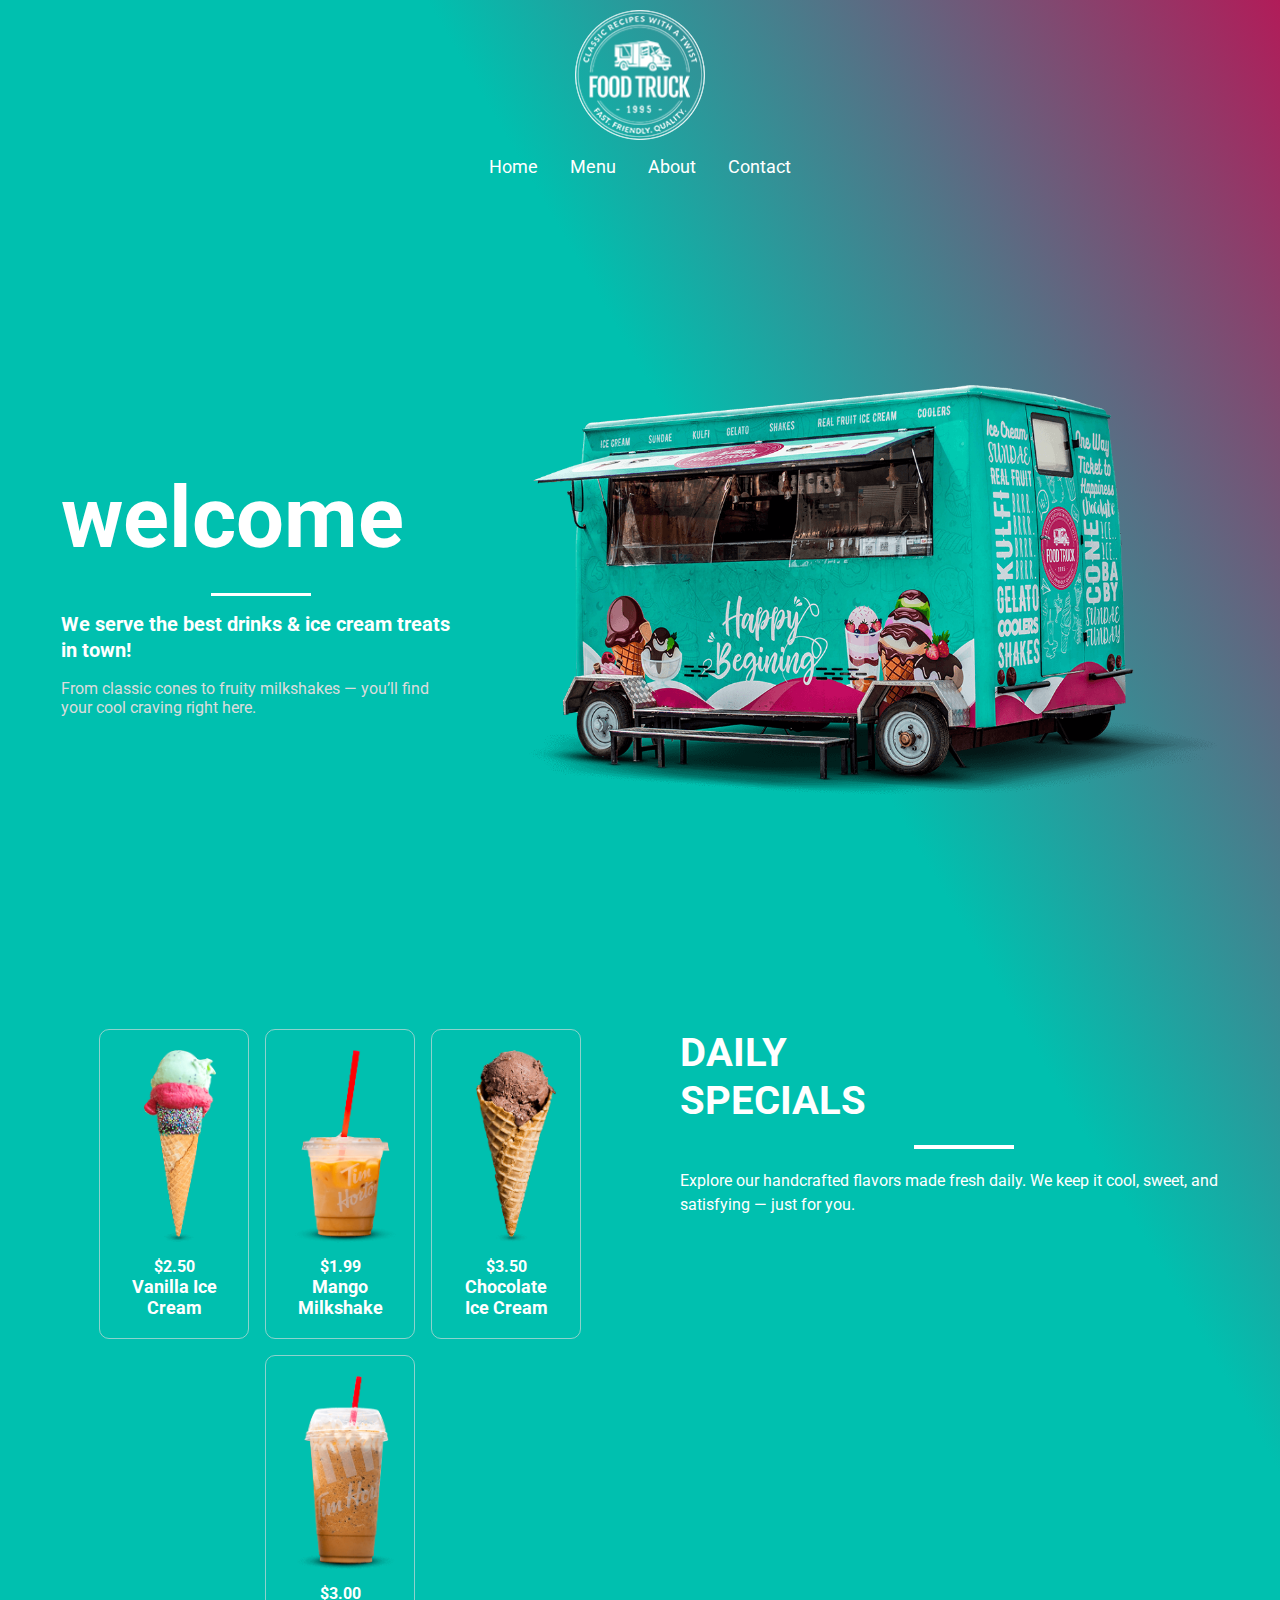
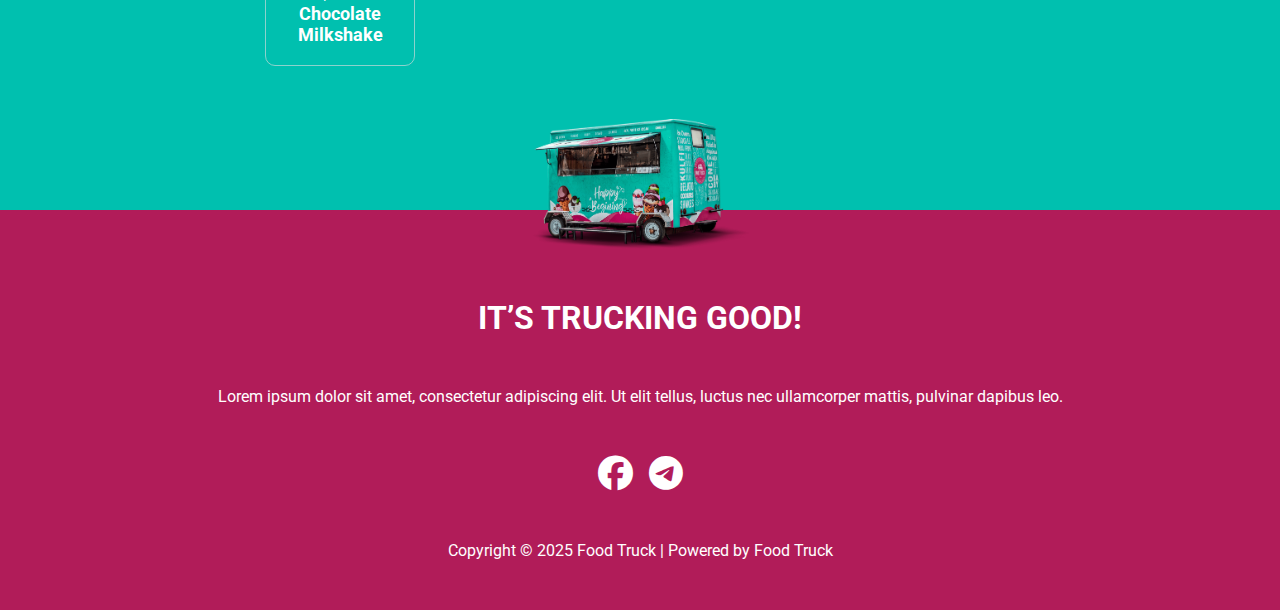
<file: index.html>
<!DOCTYPE html>
<html lang="en">
<head>
    <meta charset="UTF-8">
    <meta name="viewport" content="width=device-width, initial-scale=1.0">
    <title>Document</title>
    <link rel="stylesheet" href="style.css">
    <link rel="stylesheet" href="https://cdnjs.cloudflare.com/ajax/libs/font-awesome/6.7.2/css/all.min.css" integrity="sha512-Evv84Mr4kqVGRNSgIGL/F/aIDqQb7xQ2vcrdIwxfjThSH8CSR7PBEakCr51Ck+w+/U6swU2Im1vVX0SVk9ABhg==" crossorigin="anonymous" referrerpolicy="no-referrer" />
    <link href="https://fonts.googleapis.com/css2?family=Roboto:ital,wght@0,100..900;1,100..900&display=swap" rel="stylesheet">
</head>
<body>
    <header class="header">
        <img src="./img/logo-regular-free-img.png" alt="Logo">
        <nav class="navbar">
            <ul type="none">
                <li><a href="index.html">Home</a></li>
                <li><a href="menu.html">Menu</a></li>
                <li><a href="about.html">About</a></li>
                <li><a href="contact.html">Contact</a></li>
            </ul>
        </nav>
    </header>
    <main class="main-container">
        <section class="container">
            <div class="heroSection">
                <article>welcome</article>
                <div class="ruller"></div>
                <h1>We serve the best drinks & ice cream treats in town!</h1>
                <p>From classic cones to fruity milkshakes — you’ll find your cool craving right here.</p>
            </div>
            <img src="./img/truck-001-free-img.png" alt="Ice Cream Truck">
        </section>

        <section class="dailySpecial">
            <div class="thumbnails">
                <div class="item">
                    <img src="./img/product-005-free-img.png" alt="Vanilla Ice Cream">
                    <div>
                        <p class="price">$2.50</p>
                        <h3>vanilla ice cream</h3>
                    </div>
                </div>
                <div class="item">
                    <img src="./img/product-001-free-img.png" alt="Mango Milkshake">
                    <div>
                        <p class="price">$1.99</p>
                        <h3>Mango Milkshake</h3>
                    </div>
                </div>
                <div class="item">
                    <img src="./img/product-003-free-img.png" alt="Chocolate Ice Cream">
                    <div>
                        <p class="price">$3.50</p>
                        <h3>chocolate ice cream</h3>
                    </div>
                </div>
                <div class="item">
                    <img src="./img/product-002-free-img.png" alt="Chocolate Milkshake">
                    <div>
                        <p class="price">$3.00</p>
                        <h3>chocolate milkshake</h3>
                    </div>
                </div>
            </div>

            <div class="text">
                <h2>daily <br> specials</h2>
                <hr />
                <p>
                    Explore our handcrafted flavors made fresh daily. We keep it cool, sweet, and satisfying — just for you.
                </p>
            </div>
        </section>
    </main>
    <footer class="footer">
        <img src="./img/truck-001-free-img.png" alt="">
        <h1>IT’S TRUCKING GOOD!</h1>
        <p>Lorem ipsum dolor sit amet, consectetur adipiscing elit. Ut elit tellus,
            luctus nec ullamcorper mattis, pulvinar dapibus leo.</p>
        <ul type="none" class="footIcon">
            <li ><a href="https://www.facebook.com/korm.taiyi.5"><i class="fa-brands fa-facebook"></i></a></li>
            <li ><a href="https://www.facebook.com/korm.taiyi.5"><i class="fa-brands fa-telegram"></i></a></li>
        </ul>
        <p>Copyright © 2025 Food Truck | Powered by Food Truck</p>
    </footer>
</body>
</html>
</file>
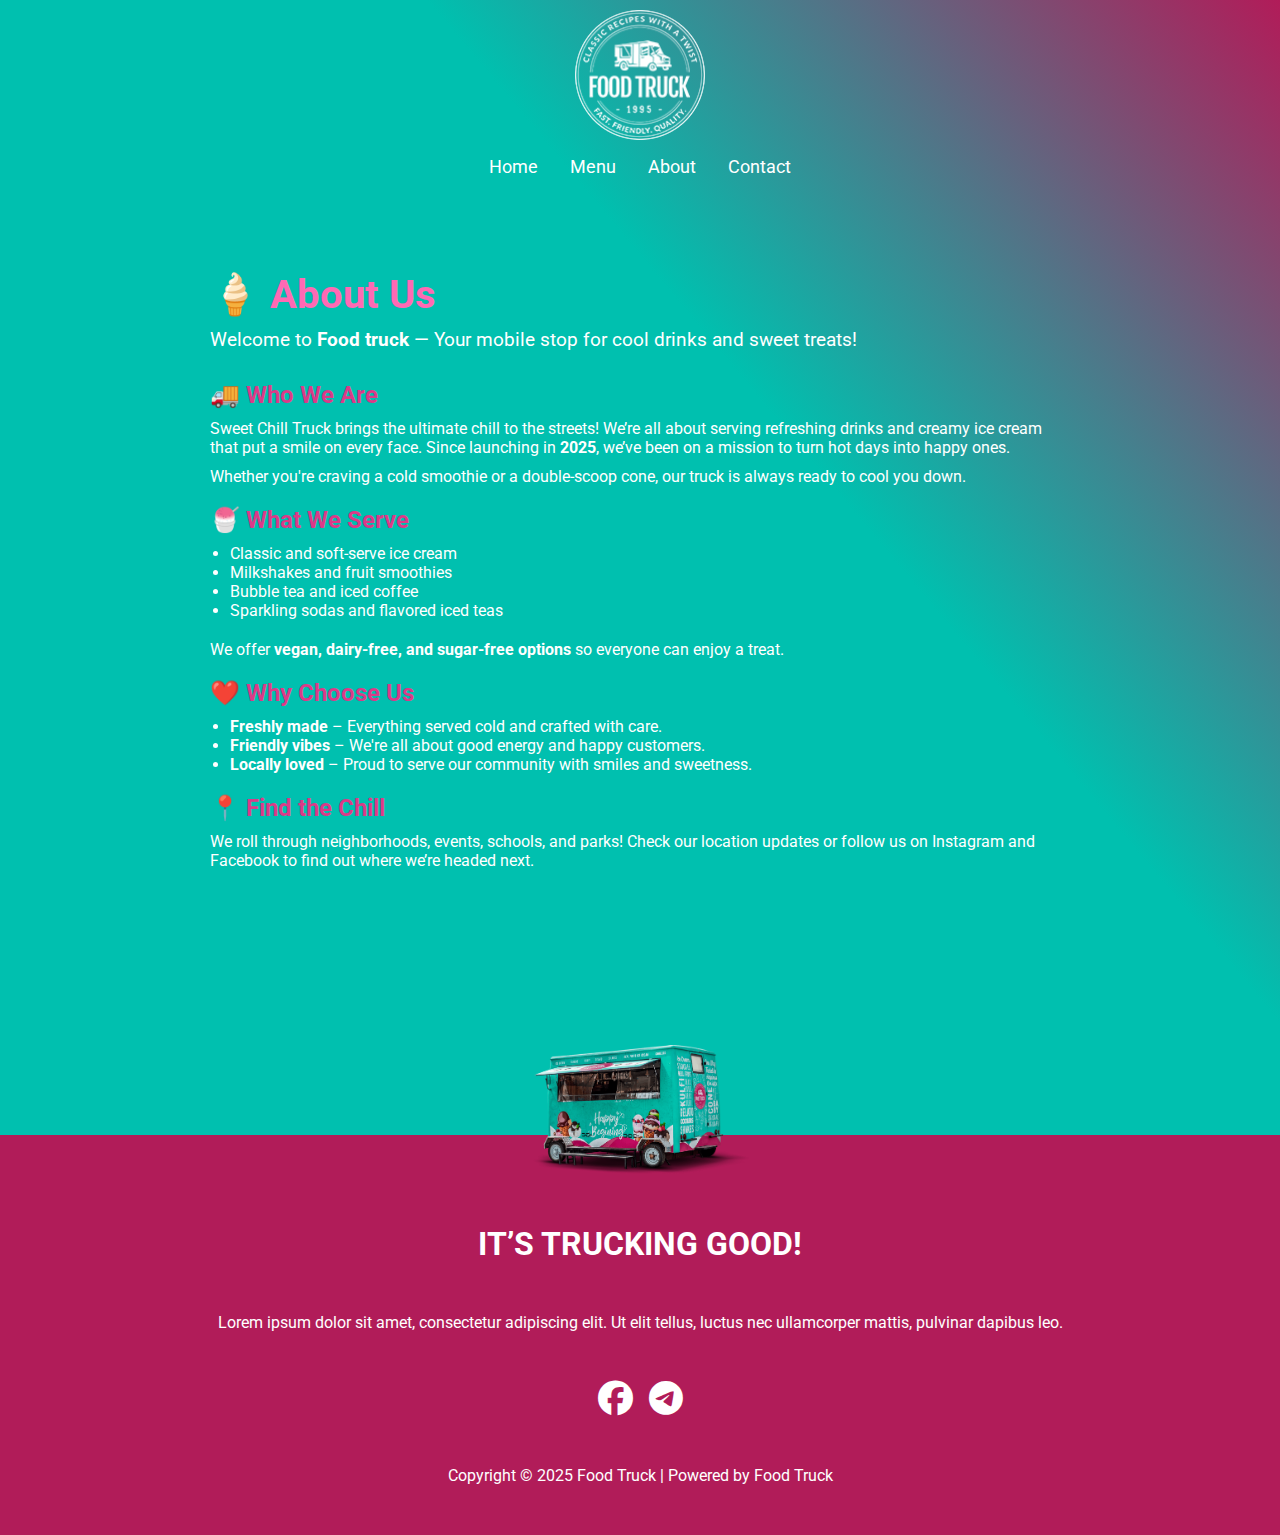
<file: about.html>
<!DOCTYPE html>
<html lang="en">
<head>
    <meta charset="UTF-8">
    <meta name="viewport" content="width=device-width, initial-scale=1.0">
    <title>Document</title>
    <link rel="stylesheet" href="about.css">
    <link rel="stylesheet" href="https://cdnjs.cloudflare.com/ajax/libs/font-awesome/6.7.2/css/all.min.css" integrity="sha512-Evv84Mr4kqVGRNSgIGL/F/aIDqQb7xQ2vcrdIwxfjThSH8CSR7PBEakCr51Ck+w+/U6swU2Im1vVX0SVk9ABhg==" crossorigin="anonymous" referrerpolicy="no-referrer" />
    <link href="https://fonts.googleapis.com/css2?family=Roboto:ital,wght@0,100..900;1,100..900&display=swap" rel="stylesheet">
</head>
<body>
    <header class="header">
        <img src="./img/logo-regular-free-img.png" alt="">
        <nav class="navbar">
            <ul type="none">
                <li><a href="index.html">Home</a></li>
                <li><a href="menu.html">Menu</a></li>
                <li><a href="about.html">About</a></li>
                <li><a href="contact.html">Contact</a></li>
            </ul>
        </nav>
    </header>
    <main class="aboutSection">
        <section class="about-section">
            <div class="container">
              <h1>🍦 About Us</h1>
              <p class="intro">
                Welcome to <strong>Food truck</strong> — Your mobile stop for cool drinks and sweet treats!
              </p>
        
              <div class="about-content">
                <h2>🚚 Who We Are</h2>
                <p>
                  Sweet Chill Truck brings the ultimate chill to the streets! We’re all about serving refreshing drinks
                  and creamy ice cream that put a smile on every face. Since launching in <strong>2025</strong>,
                  we’ve been on a mission to turn hot days into happy ones.
                </p>
                <p>
                  Whether you're craving a cold smoothie or a double-scoop cone, our truck is always ready to cool you down.
                </p>
        
                <h2>🍧 What We Serve</h2>
                <ul>
                  <li>Classic and soft-serve ice cream</li>
                  <li>Milkshakes and fruit smoothies</li>
                  <li>Bubble tea and iced coffee</li>
                  <li>Sparkling sodas and flavored iced teas</li>
                </ul>
                <p>
                  We offer <strong>vegan, dairy-free, and sugar-free options</strong> so everyone can enjoy a treat.
                </p>
        
                <h2>❤️ Why Choose Us</h2>
                <ul>
                  <li><strong>Freshly made</strong> – Everything served cold and crafted with care.</li>
                  <li><strong>Friendly vibes</strong> – We're all about good energy and happy customers.</li>
                  <li><strong>Locally loved</strong> – Proud to serve our community with smiles and sweetness.</li>
                </ul>
        
                <h2>📍 Find the Chill</h2>
                <p>
                  We roll through neighborhoods, events, schools, and parks! Check our <a href="#">location updates</a> or
                  follow us on Instagram and Facebook to find out where we’re headed next.
                </p>
              </div>
            </div>
        </section>
    </main>
    <footer class="footer">
        <img src="./img/truck-001-free-img.png" alt="">
        <h1>IT’S TRUCKING GOOD!</h1>
        <p>Lorem ipsum dolor sit amet, consectetur adipiscing elit. Ut elit tellus,
            luctus nec ullamcorper mattis, pulvinar dapibus leo.</p>
        <ul type="none" class="footIcon">
            <li ><a href="https://www.facebook.com/korm.taiyi.5"><i class="fa-brands fa-facebook"></i></a></li>
            <li ><a href="https://www.facebook.com/korm.taiyi.5"><i class="fa-brands fa-telegram"></i></a></li>
        </ul>
        <p>Copyright © 2025 Food Truck | Powered by Food Truck</p>
    </footer>
</body>
</html>
</file>
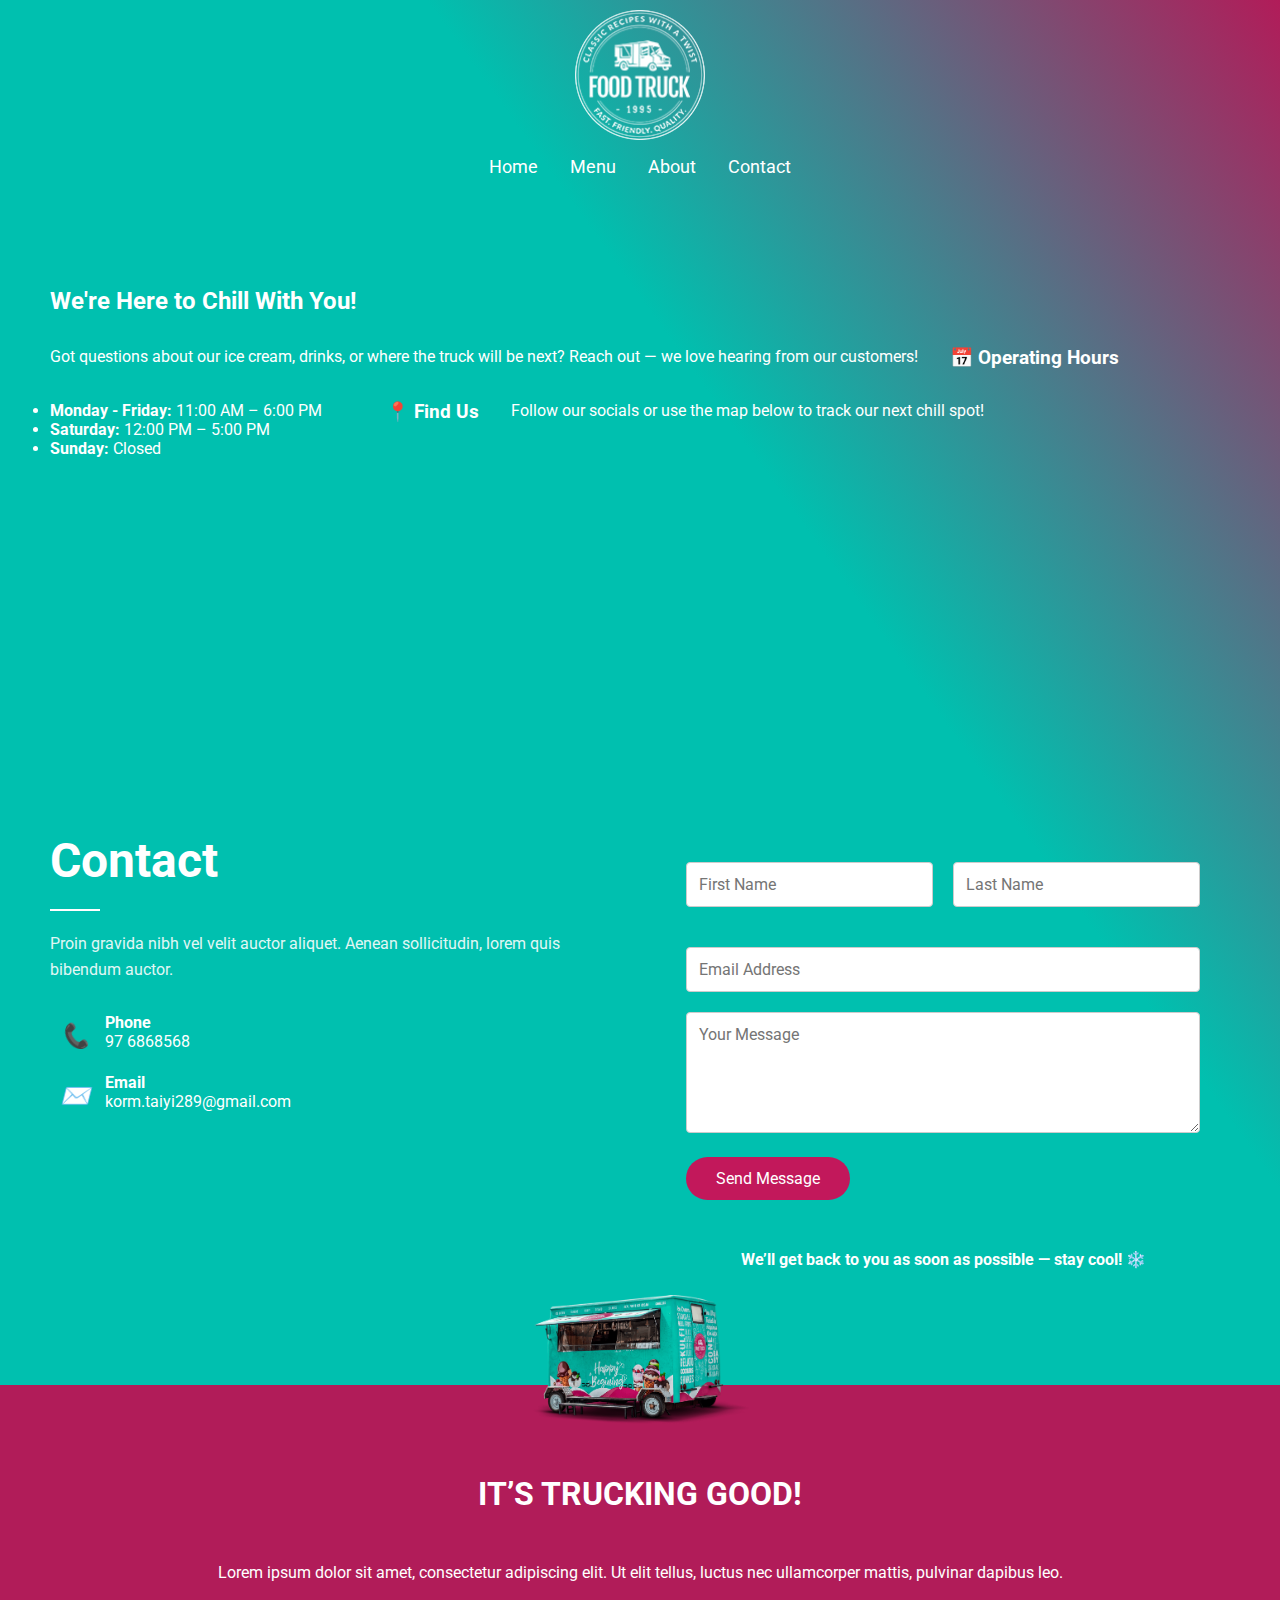
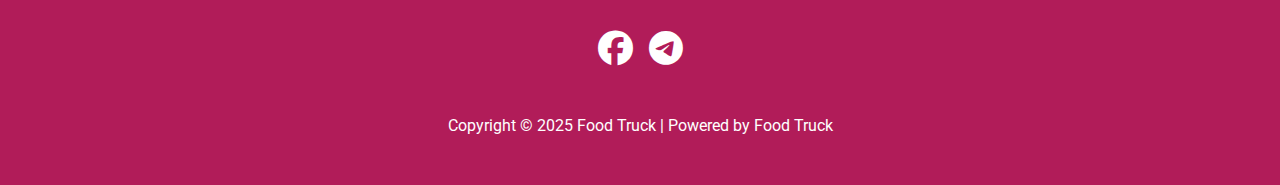
<file: contact.html>
<!DOCTYPE html>
<html lang="en">
  <head>
    <meta charset="UTF-8" />
    <meta name="viewport" content="width=device-width, initial-scale=1.0" />
    <title>Document</title>
    <link rel="stylesheet" href="contact.css" />
    <link
      rel="stylesheet"
      href="https://cdnjs.cloudflare.com/ajax/libs/font-awesome/6.7.2/css/all.min.css"
      integrity="sha512-Evv84Mr4kqVGRNSgIGL/F/aIDqQb7xQ2vcrdIwxfjThSH8CSR7PBEakCr51Ck+w+/U6swU2Im1vVX0SVk9ABhg=="
      crossorigin="anonymous"
      referrerpolicy="no-referrer"
    />
    <link
      href="https://fonts.googleapis.com/css2?family=Roboto:ital,wght@0,100..900;1,100..900&display=swap"
      rel="stylesheet"
    />
  </head>
  <body>
    <header class="header">
      <img src="./img/logo-regular-free-img.png" alt="" />
      <nav class="navbar">
        <ul type="none">
          <li><a href="index.html">Home</a></li>
          <li><a href="menu.html">Menu</a></li>
          <li><a href="about.html">About</a></li>
          <li><a href="contact.html">Contact</a></li>
        </ul>
      </nav>
    </header>
    <main class="contact-page">
      <h2>We're Here to Chill With You!</h2>
      <p>
        Got questions about our ice cream, drinks, or where the truck will be
        next? Reach out — we love hearing from our customers!
      </p>

      <h3>📅 Operating Hours</h3>
      <ul>
        <li><strong>Monday - Friday:</strong> 11:00 AM – 6:00 PM</li>
        <li><strong>Saturday:</strong> 12:00 PM – 5:00 PM</li>
        <li><strong>Sunday:</strong> Closed</li>
      </ul>
        <br>
      <h3>📍 Find Us</h3>
      <p>
        Follow our socials or use the map below to track our next chill spot!
      </p>

      <iframe
        src="https://maps.google.com/maps?q=New+York+City&t=&z=13&ie=UTF8&iwloc=&output=embed"
        width="100%"
        height="300"
        style="border: 0; border-radius: 10px; margin-top: 10px"
        allowfullscreen=""
        loading="lazy"
      ></iframe>
      <section class="contact-info">
        <header>
          <h1>Contact</h1>
        </header>
        <hr />
        <p>
          Proin gravida nibh vel velit auctor aliquet. Aenean sollicitudin,
          lorem quis bibendum auctor.
        </p>
        <address>
          <div class="info-item">
            <i class="icon">📞</i>
            <div>
              <strong>Phone</strong><br />
              97 6868568
            </div>
          </div>
          <div class="info-item">
            <i class="icon">✉️</i>
            <div>
              <strong>Email</strong><br />
              korm.taiyi289@gmail.com
            </div>
          </div>
        </address>
      </section>

      <section class="contact-form">
        <form action="#">
          <div class="row">
            <input
              type="text"
              id="first-name"
              name="first-name"
              placeholder="First Name"
              required
            />

            <input
              type="text"
              id="last-name"
              name="last-name"
              placeholder="Last Name"
              required
            />
          </div>

          <input
            type="email"
            id="email"
            name="email"
            placeholder="Email Address"
            required
          />

          <textarea
            id="message"
            name="message"
            placeholder="Your Message"
            rows="5"
            required
          ></textarea>

          <button type="submit">Send Message</button>
        </form>
        <p style="margin-top: 20px; text-align: center; font-weight: bold;">
            We’ll get back to you as soon as possible — stay cool! ❄️
          </p>          
      </section>
    </main>
    <footer class="footer">
      <img src="./img/truck-001-free-img.png" alt="" />
      <h1>IT’S TRUCKING GOOD!</h1>
      <p>
        Lorem ipsum dolor sit amet, consectetur adipiscing elit. Ut elit tellus,
        luctus nec ullamcorper mattis, pulvinar dapibus leo.
      </p>
      <ul type="none" class="footIcon">
        <li>
          <a href="https://www.facebook.com/korm.taiyi.5"
            ><i class="fa-brands fa-facebook"></i
          ></a>
        </li>
        <li>
          <a href="https://www.facebook.com/korm.taiyi.5"
            ><i class="fa-brands fa-telegram"></i
          ></a>
        </li>
      </ul>
      <p>Copyright © 2025 Food Truck | Powered by Food Truck</p>
    </footer>
  </body>
</html>
</file>
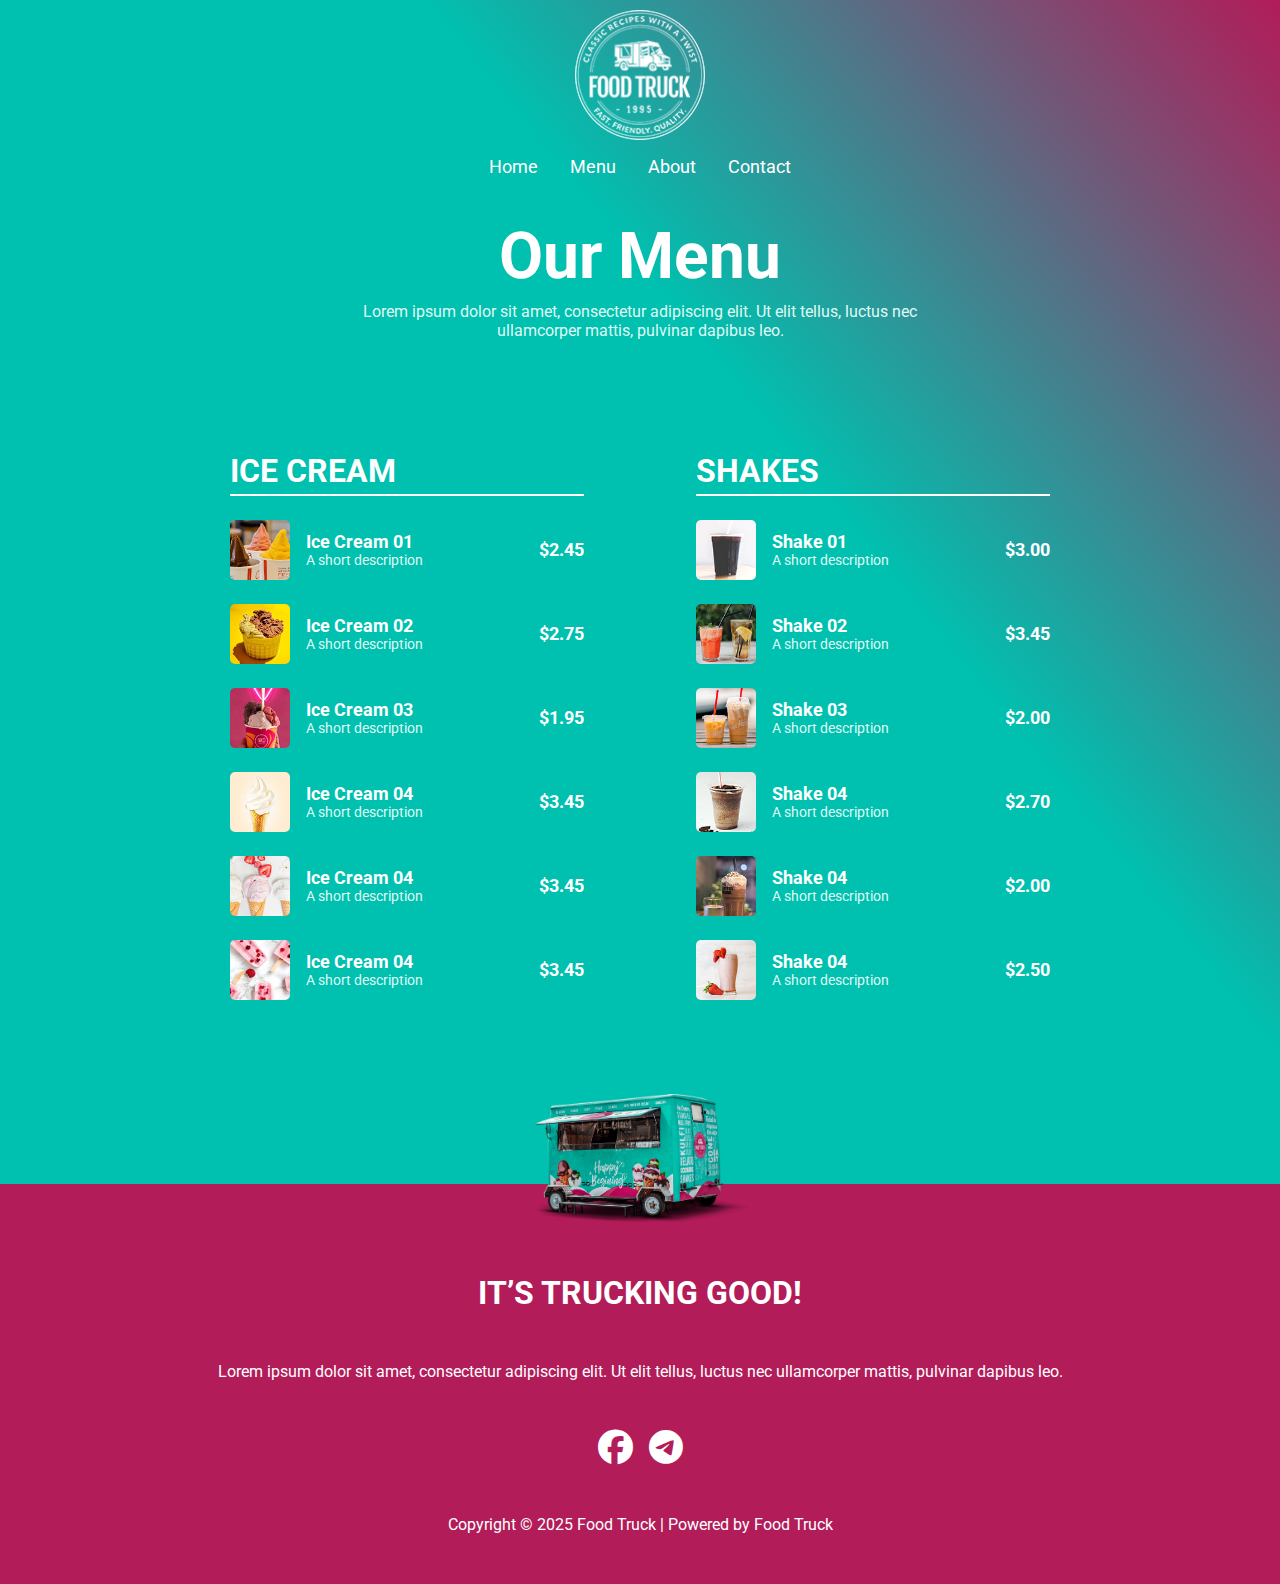
<file: menu.html>
<!DOCTYPE html>
<html lang="en">
<head>
  <meta charset="UTF-8" />
  <meta name="viewport" content="width=device-width, initial-scale=1.0"/>
  <title>Our Menu</title>
  <link rel="stylesheet" href="menu.css" />
  <link rel="stylesheet" href="https://cdnjs.cloudflare.com/ajax/libs/font-awesome/6.7.2/css/all.min.css" integrity="sha512-Evv84Mr4kqVGRNSgIGL/F/aIDqQb7xQ2vcrdIwxfjThSH8CSR7PBEakCr51Ck+w+/U6swU2Im1vVX0SVk9ABhg==" crossorigin="anonymous" referrerpolicy="no-referrer" />
  <link href="https://fonts.googleapis.com/css2?family=Roboto:ital,wght@0,100..900;1,100..900&display=swap" rel="stylesheet">
</head>
<body>
    <header class="header">
        <img src="./img/logo-regular-free-img.png" alt="Logo">
        <nav class="navbar">
            <ul type="none">
                <li><a href="index.html">Home</a></li>
                <li><a href="menu.html">Menu</a></li>
                <li><a href="about.html">About</a></li>
                <li><a href="contact.html">Contact</a></li>
            </ul>
        </nav>
    </header>
  <main>
    <header class="menu-header">
      <h1>Our Menu</h1>
      <p>Lorem ipsum dolor sit amet, consectetur adipiscing elit. Ut elit tellus, luctus nec ullamcorper mattis, pulvinar dapibus leo.</p>
    </header>

    <section class="menu-section">
      <article class="menu-category">
        <h2>Ice Cream</h2>
        <hr />
        <div class="menu-item">
          <img src="./img/menu-16-free-img.jpg" alt="Ice Cream 01" />
          <div class="description">
            <h3>Ice Cream 01</h3>
            <p>A short description</p>
          </div>
          <span class="price">$2.45</span>
        </div>
        <div class="menu-item">
          <img src="./img/menu-14-free-img.jpg" alt="Ice Cream 02" />
          <div class="description">
            <h3>Ice Cream 02</h3>
            <p>A short description</p>
          </div>
          <span class="price">$2.75</span>
        </div>
        <div class="menu-item">
          <img src="./img/menu-13-free-img.jpg" alt="Ice Cream 03" />
          <div class="description">
            <h3>Ice Cream 03</h3>
            <p>A short description</p>
          </div>
          <span class="price">$1.95</span>
        </div>
        <div class="menu-item">
          <img src="./img/menu-07-free-img.jpg" alt="Ice Cream 04" />
          <div class="description">
            <h3>Ice Cream 04</h3>
            <p>A short description</p>
          </div>
          <span class="price">$3.45</span>
        </div>
        <div class="menu-item">
          <img src="./img/menu-05-free-img.jpg" alt="Ice Cream 04" />
          <div class="description">
            <h3>Ice Cream 04</h3>
            <p>A short description</p>
          </div>
          <span class="price">$3.45</span>
        </div>
        <div class="menu-item">
          <img src="./img/menu-06-free-img.jpg" alt="Ice Cream 04" />
          <div class="description">
            <h3>Ice Cream 04</h3>
            <p>A short description</p>
          </div>
          <span class="price">$3.45</span>
        </div>
      </article>

      <article class="menu-category">
        <h2>Shakes</h2>
        <hr />
        <div class="menu-item">
          <img src="./img/menu-11-free-img.jpg" alt="Shake 01" />
          <div class="description">
            <h3>Shake 01</h3>
            <p>A short description</p>
          </div>
          <span class="price">$3.00</span>
        </div>
        <div class="menu-item">
          <img src="./img/menu-12-free-img.jpg" alt="Shake 02" />
          <div class="description">
            <h3>Shake 02</h3>
            <p>A short description</p>
          </div>
          <span class="price">$3.45</span>
        </div>
        <div class="menu-item">
          <img src="./img/menu-09-free-img.jpg" alt="Shake 03" />
          <div class="description">
            <h3>Shake 03</h3>
            <p>A short description</p>
          </div>
          <span class="price">$2.00</span>
        </div>
        <div class="menu-item">
          <img src="./img/menu-04-free-img.jpg" alt="Shake 04" />
          <div class="description">
            <h3>Shake 04</h3>
            <p>A short description</p>
          </div>
          <span class="price">$2.70</span>
        </div>
        <div class="menu-item">
          <img src="./img/menu-02-free-img.jpg" alt="Shake 04" />
          <div class="description">
            <h3>Shake 04</h3>
            <p>A short description</p>
          </div>
          <span class="price">$2.00</span>
        </div>
        <div class="menu-item">
          <img src="./img/menu-01-free-img.jpg" alt="Shake 04" />
          <div class="description">
            <h3>Shake 04</h3>
            <p>A short description</p>
          </div>
          <span class="price">$2.50</span>
        </div>
      </article>
    </section>
  </main>
  <footer class="footer">
    <img src="./img/truck-001-free-img.png" alt="">
    <h1>IT’S TRUCKING GOOD!</h1>
    <p>Lorem ipsum dolor sit amet, consectetur adipiscing elit. Ut elit tellus,
        luctus nec ullamcorper mattis, pulvinar dapibus leo.</p>
    <ul type="none" class="footIcon">
        <li ><a href="https://www.facebook.com/korm.taiyi.5"><i class="fa-brands fa-facebook"></i></a></li>
        <li ><a href="https://www.facebook.com/korm.taiyi.5"><i class="fa-brands fa-telegram"></i></a></li>
    </ul>
    <p>Copyright © 2025 Food Truck | Powered by Food Truck</p>
</footer>
</body>
</html>
</file>
<file: style.css>
* {
  margin: 0;
  padding: 0;
  box-sizing: border-box;
  text-decoration: none;
  color: white;
  font-family: "Roboto", sans-serif;
}
body {
  background: linear-gradient(to right top, #00C0AF, #00C0AF, #00C0AF, #B11C59);
}
.header {
  display: flex;
  align-items: center;
  justify-content: center;
  flex-direction: column;
  gap: 1rem;
  padding: 10px;
}
.header img {
  width: 130px;
}
.navbar ul {
  display: flex;
  gap: 2rem;
  flex-wrap: wrap;
  justify-content: center;
}
.navbar a {
  font-size: 18px;
}

.main-container {
  display: flex;
  flex-direction: column;
}

.container {
  width: 100%;
  min-height: 90vh;
  padding: 2rem;
  display: flex;
  flex-direction: column-reverse;
  align-items: center;
  text-align: center;
}
.heroSection article {
  font-size: 60px;
  font-weight: bold;
}
.heroSection h1 {
  font-size: 20px;
  line-height: 1.3;
  margin-bottom: 1rem;
}
.heroSection p {
  color: #dcdcdc;
}
.ruller {
  width: 100px;
  background-color: white;
  height: 3px;
  margin: 25px auto 15px;
}
.container img {
  width: 90%;
  max-width: 700px;
}

.dailySpecial {
  display: flex;
  flex-direction: column;
  align-items: center;
  padding: 2rem;
}
.thumbnails {
  display: flex;
  flex-wrap: wrap;
  justify-content: center;
  gap: 1rem;
  margin-bottom: 2rem;
}
.item {
  padding: 20px;
  text-align: center;
  border: 1px solid #dcdcdca2;
  border-radius: 10px;
  width: 150px;
}
.item:hover {
  background-color: #0fd3c3e4;
}
.item img {
  width: 120px;
  margin-bottom: 10px;
}
.price {
  font-weight: bold;
  font-size: 16px;
}
.item h3 {
  font-size: 18px;
  text-transform: capitalize;
}

.text {
  text-align: center;
  max-width: 600px;
}
.text h2 {
  font-size: 40px;
  font-weight: bold;
  text-transform: uppercase;
  line-height: 1.2;
}
.text hr {
  margin: 20px auto;
  width: 100px;
  border: 2px solid white;
}
.text p {
  font-size: 16px;
  line-height: 1.5;
}

.footer{
  width: 100%;
  height: 400px;
  background-color: #B11C59;
  display: flex;
  align-items: center;
  flex-direction: column;
  text-align: center;
  margin-top: 5rem;
  justify-content: space-evenly;
}
.footer img{
  width: 220px;
  margin-top: -140px;
}
.footIcon{
  display: flex;
  gap: 1rem;
}
.footIcon i{
  font-size: 35px;
}


@media (min-width: 768px) {
  .container {
      flex-direction: row;
      justify-content: space-around;
      text-align: left;
  }
  .heroSection article {
      font-size: 85px;
  }
  .heroSection {
      max-width: 400px;
  }
  .dailySpecial {
      flex-direction: row;
      align-items: flex-start;
  }
  .text {
      text-align: left;
      padding-left: 2rem;
  }
}
</file>
<file: about.css>
* {
  margin: 0;
  padding: 0;
  box-sizing: border-box;
  text-decoration: none;
  color: white;
  font-family: "Roboto", sans-serif;
}
body {
  background: linear-gradient(to right top, #00C0AF, #00C0AF, #00C0AF, #B11C59);
}
.header {
  display: flex;
  align-items: center;
  justify-content: center;
  flex-direction: column;
  gap: 1rem;
  padding: 10px;
}
.header img {
  width: 130px;
}
.navbar ul {
  display: flex;
  gap: 2rem;
  flex-wrap: wrap;
  justify-content: center;
}
.navbar a {
  font-size: 18px;
}

.aboutSection{
    width: 100%;
    min-height: 100vh;
    padding: 4rem 0;
}
.container {
  max-width: 900px;
  margin: 0 auto;
  padding: 20px;
}

.about-section h1 {
  font-size: 2.5rem;
  margin-bottom: 10px;
  color: #ff69b4;
}

.about-section .intro {
  font-size: 1.2rem;
  margin-bottom: 30px;
}

.about-content h2 {
  font-size: 1.5rem;
  margin-top: 20px;
  color: #db3a88;
}

.about-content p {
  margin: 10px 0;
}

.about-content ul {
  margin: 10px 0 20px 20px;
  list-style-type: disc;
}
  

.footer{
    width: 100%;
    height: 400px;
    background-color: #B11C59;
    display: flex;
    margin-top: 3rem;
    align-items: center;
    flex-direction: column;
    text-align: center;
    justify-content: space-evenly;
}
.footer img{
    width: 220px;
    margin-top: -140px;
}
.footIcon{
    display: flex;
    gap: 1rem;
}
.footIcon i{
    font-size: 35px;
}
</file>
<file: contact.css>
* {
  margin: 0;
  padding: 0;
  box-sizing: border-box;
  text-decoration: none;
  color: white;
  font-family: "Roboto", sans-serif;
}
body {
  background: linear-gradient(to right top, #00C0AF, #00C0AF, #00C0AF, #B11C59);
}
.header {
  display: flex;
  align-items: center;
  justify-content: center;
  flex-direction: column;
  gap: 1rem;
  padding: 10px;
}
.header img {
  width: 130px;
}
.navbar ul {
  display: flex;
  gap: 2rem;
  flex-wrap: wrap;
  justify-content: center;
}
.navbar a {
  font-size: 18px;
}

.contact-page {
    display: flex;
    flex-wrap: wrap;
    padding: 100px 10px;
    max-width: 1200px;
    min-height: 80vh;
    margin: 0 auto;
    gap: 2rem;
  }
  
  .contact-info {
    flex: 1;
    min-width: 300px;
  }
  
  .contact-info h1 {
    font-size: 3rem;
    margin-bottom: 10px;
  }
  
  .contact-info hr {
    border: 1px solid white;
    width: 50px;
    margin: 20px 0;
  }
  
  .contact-info p {
    line-height: 1.6;
    margin-bottom: 30px;
    color: #e0f7f5;
  }
  
  address {
    font-style: normal;
  }
  
  .info-item {
    display: flex;
    align-items: center;
    margin-bottom: 20px;
  }
  
  .info-item .icon {
    font-size: 1.5rem;
    margin-right: 15px;
    color: #00c1b5;
    border-radius: 50%;
    padding: 10px;
    width: 40px;
    height: 40px;
    display: grid;
    place-items: center;
  }
  
  .contact-form {
    flex: 1;
    min-width: 300px;
  }
  
  form {
    /* background: white; */
    padding: 30px;
    border-radius: 10px;
    color: #333;
  }
  
  .row {
    display: flex;
    gap: 20px;
    margin-bottom: 20px;
  }
  
  input,
  textarea {
    width: 100%;
    padding: 12px;
    border: 1px solid #ccc;
    border-radius: 4px;
    color: black;
    margin-bottom: 20px;
    font-size: 1rem;
  }
  
  button {
    background-color: #c2185b;
    color: white;
    padding: 12px 30px;
    border: none;
    border-radius: 30px;
    cursor: pointer;
    font-size: 1rem;
  }
  
  button:hover {
    background-color: #941646;
  }





.footer{
    width: 100%;
    height: 400px;
    background-color: #B11C59;
    display: flex;
    align-items: center;
    flex-direction: column;
    margin-top: 1rem;
    text-align: center;
    justify-content: space-evenly;
}
.footer img{
    width: 220px;
    margin-top: -140px;
}
.footIcon{
    display: flex;
    gap: 1rem;
}
.footIcon i{
    font-size: 35px;
}
</file>
<file: menu.css>
* {
  margin: 0;
  padding: 0;
  box-sizing: border-box;
  text-decoration: none;
  color: white;
  font-family: "Roboto", sans-serif;
}
body {
  background: linear-gradient(to right top, #00C0AF, #00C0AF, #00C0AF, #B11C59);
}
.header {
  display: flex;
  align-items: center;
  justify-content: center;
  flex-direction: column;
  gap: 1rem;
  padding: 10px;
}
.header img {
  width: 130px;
}
.navbar ul {
  display: flex;
  gap: 2rem;
  flex-wrap: wrap;
  justify-content: center;
}
.navbar a {
  font-size: 18px;
}
  
  .menu-header {
    text-align: center;
    padding: 2rem 1rem;
  }
  
  .menu-header h1 {
    font-size: 4rem;
    margin-bottom: 0.5rem;
  }
  
  .menu-header p {
    max-width: 600px;
    margin: 0 auto;
    font-size: 1rem;
    color: #dffaf4;
  }
  
  .menu-section {
    display: flex;
    justify-content: center;
    gap: 1rem;
    flex-wrap: wrap;
    padding: 2rem;
  }
  
  .menu-category {
    padding: 3rem;
    width: 450px;
  }
  
  .menu-category h2 {
    text-transform: uppercase;
    font-size: 2rem;
    margin-bottom: 0.25rem;
  }
  
  .menu-category hr {
    border: 1px solid white;
    margin-bottom: 1.5rem;
  }
  
  .menu-item {
    display: flex;
    align-items: center;
    margin-bottom: 1.5rem;
  }
  
  .menu-item img {
    width: 60px;
    height: 60px;
    object-fit: cover;
    border-radius: 5px;
    margin-right: 1rem;
  }
  
  .description h3 {
    margin: 0;
    font-size: 1.1rem;
  }
  
  .description p {
    margin: 0;
    font-size: 0.9rem;
    color: #dffaf4;
  }
  
  .price {
    margin-left: auto;
    font-weight: bold;
    font-size: 1.1rem;
  }


  .footer{
    width: 100%;
    height: 400px;
    background-color: #B11C59;
    display: flex;
    align-items: center;
    flex-direction: column;
    text-align: center;
    margin-top: 5rem;
    justify-content: space-evenly;
  }
  .footer img{
    width: 220px;
    margin-top: -140px;
  }
  .footIcon{
    display: flex;
    gap: 1rem;
  }
  .footIcon i{
    font-size: 35px;
  }
</file>
